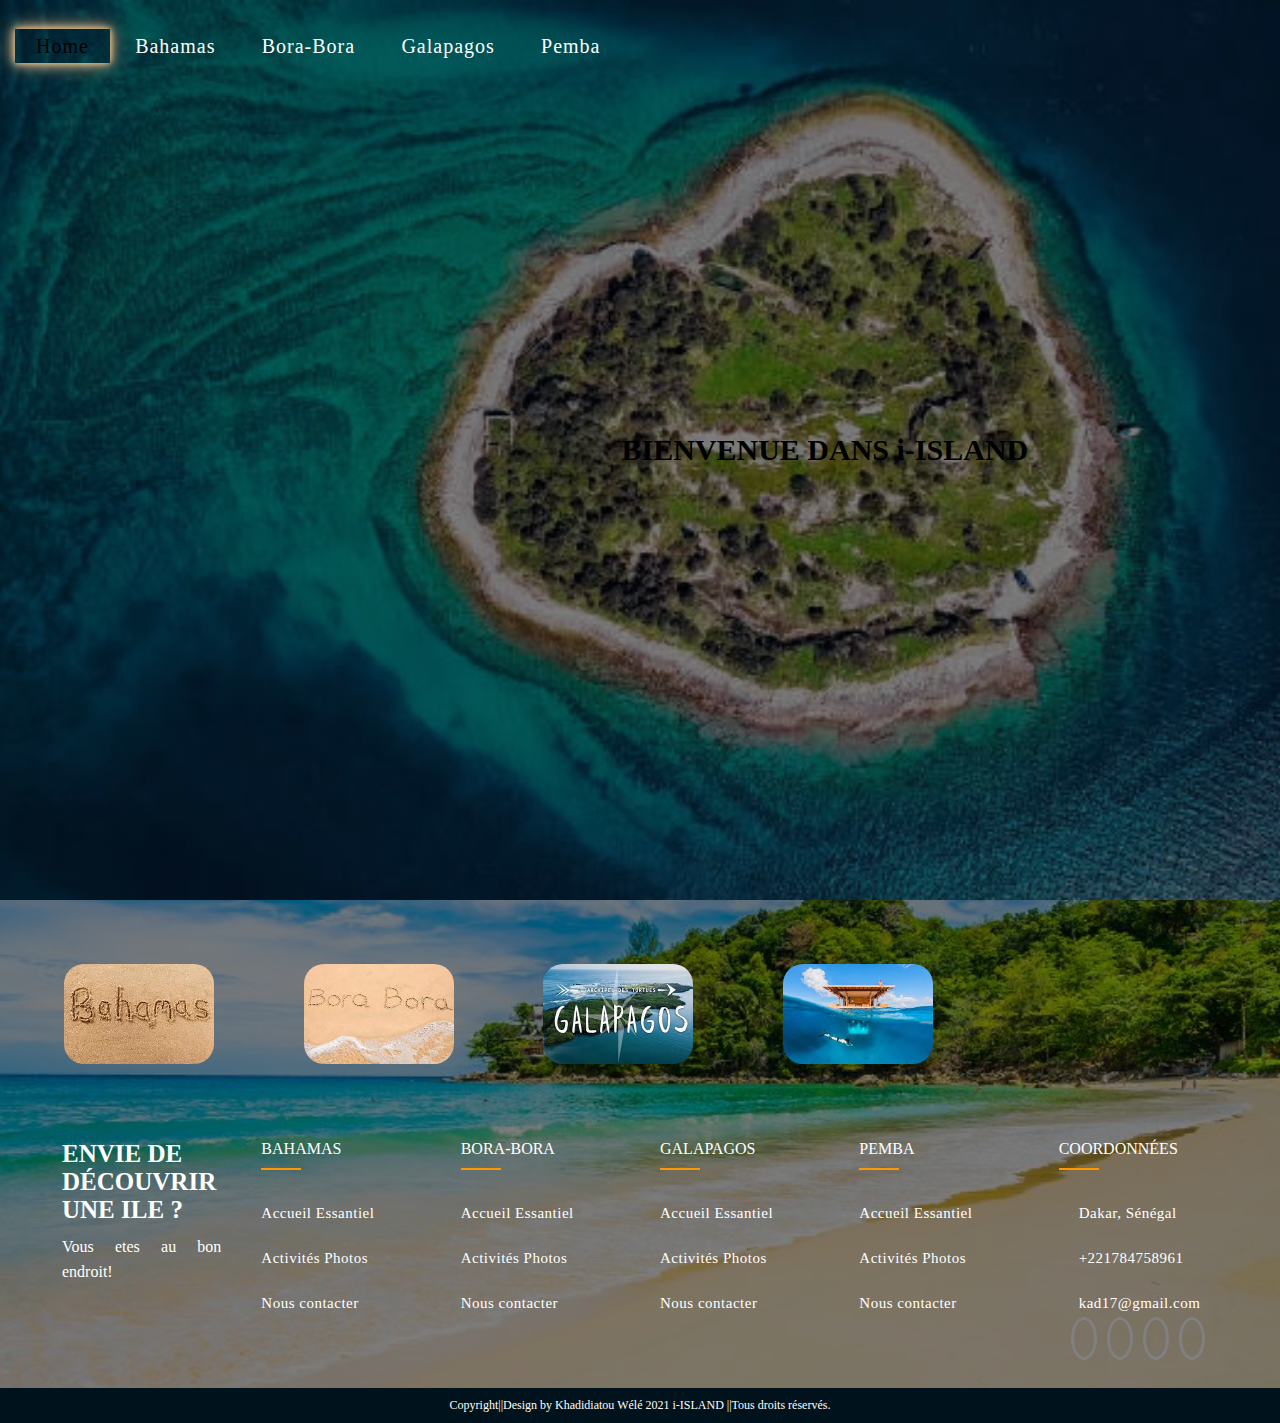
<file: index.html>
<!DOCTYPE html>
<html>

<head>
    <meta charset="utf-8">
    <title>i-ISLAND</title>
    <link rel="stylesheet" type="text/css" href="styleindex.css">
</head>

<body>
    <header>
        <div class="main">
            <ul>
                <li class="active"><a href="index.html"><span></span>Home</a></li>
                <li><a href="bahamas.html"><span></span>Bahamas</a></li>
                <li><a href="bora bora.html"><span></span>Bora-Bora</a></li>
                <li><a href="galapagos.html"><span></span>Galapagos</a></li>
                <li><a href="pemba.html"><span></span>Pemba</a></li>
            </ul>
        </div>
        <div class="title">
            <h1>BIENVENUE DANS i-ISLAND</h1>
        </div>
    </header>
    <main>
        <div>
            <a href="bahamas.html"><img class=widgets src="img_baha_v.jpg"></a>
        </div>
         <div>
            <a href="bora bora.html"><img class=widgets src="img_bora_v.jpg"></a>
        </div>
        <div>
            <a href="galapagos.html"><img class=widgets src="image_g00.jpg"></a>
        </div>
        <div>
            <a href="pemba.html"><img class=widgets src="image_pemba1.jpg"></a>
        </div>
    </main>
    <footer>
        <div class="footer">
            <div class="inner-footer">
                <div class="footer-items">
                    <h1>Envie de découvrir une ile ?</h1>
                    <p>
                        Vous etes au bon endroit!
                    </p>
                </div>
                <div class="footer-items">
                    <h2>Bahamas</h2>
                    <div class="border"></div>
                    <ul>
                        <a href=""><li>Accueil</li></a>
                        <a href=""><li>Essantiel</li></a>
                        <a href=""><li>Activités</li></a>
                        <a href=""><li>Photos</li></a>
                        <a href=""><li>Nous contacter</li></a>
                    </ul>
                </div>
                <div class="footer-items">
                    <h2>Bora-Bora</h2>
                    <div class="border"></div>
                    <ul>
                        <a href=""><li>Accueil</li></a>
                        <a href=""><li>Essantiel</li></a>
                        <a href=""><li>Activités</li></a>
                        <a href=""><li>Photos</li></a>
                        <a href=""><li>Nous contacter</li></a>
                    </ul>
                </div>
                <div class="footer-items">
                    <h2>Galapagos</h2>
                    <div class="border"></div>
                    <ul>
                        <a href=""><li>Accueil</li></a>
                        <a href=""><li>Essantiel</li></a>
                        <a href=""><li>Activités</li></a>
                        <a href=""><li>Photos</li></a>
                        <a href=""><li>Nous contacter</li></a>
                    </ul>
                </div>
                <div class="footer-items">
                    <h2>Pemba</h2>
                    <div class="border"></div>
                    <ul>
                        <a href=""><li>Accueil</li></a>
                        <a href=""><li>Essantiel</li></a>
                        <a href=""><li>Activités</li></a>
                        <a href=""><li>Photos</li></a>
                        <a href=""><li>Nous contacter</li></a>
                    </ul>
                </div>
                <div class="footer-items">
                    <h2>Coordonnées</h2>
                    <div class="border"></div>
                    <ul>
                        <li><i class="fa fa-map-marker" aria-hidden="true"></i>Dakar, Sénégal </li>
                        <li><i class="fa fa-phone" aria-hidden="true"></i>+221784758961</li>
                        <a href="kad17@gmail.com"><li><i class="fa fa-envelope" aria-hidden="true"></i>kad17@gmail.com</li></a>
                    </ul>
                    <div class="bonjour">
                        <a href=""><i class="fa fa-facebook" aria-hidden="true"></i></a>
                        <a href=""><i class="fa fa-twitter" aria-hidden="true"></i></a>
                        <a href=""><i class="fa fa-instagram" aria-hidden="true"></i></a>
                        <a href=""><i class="fa fa-google-plus" aria-hidden="true"></i></a>
                    </div>
                </div>
            </div>
            <div class="footer-bottom">
               Copyright||Design by Khadidiatou Wélé 2021 i-ISLAND ||Tous droits réservés.
            </div>
        </div>
    </footer>
</body>
</html>
</file>
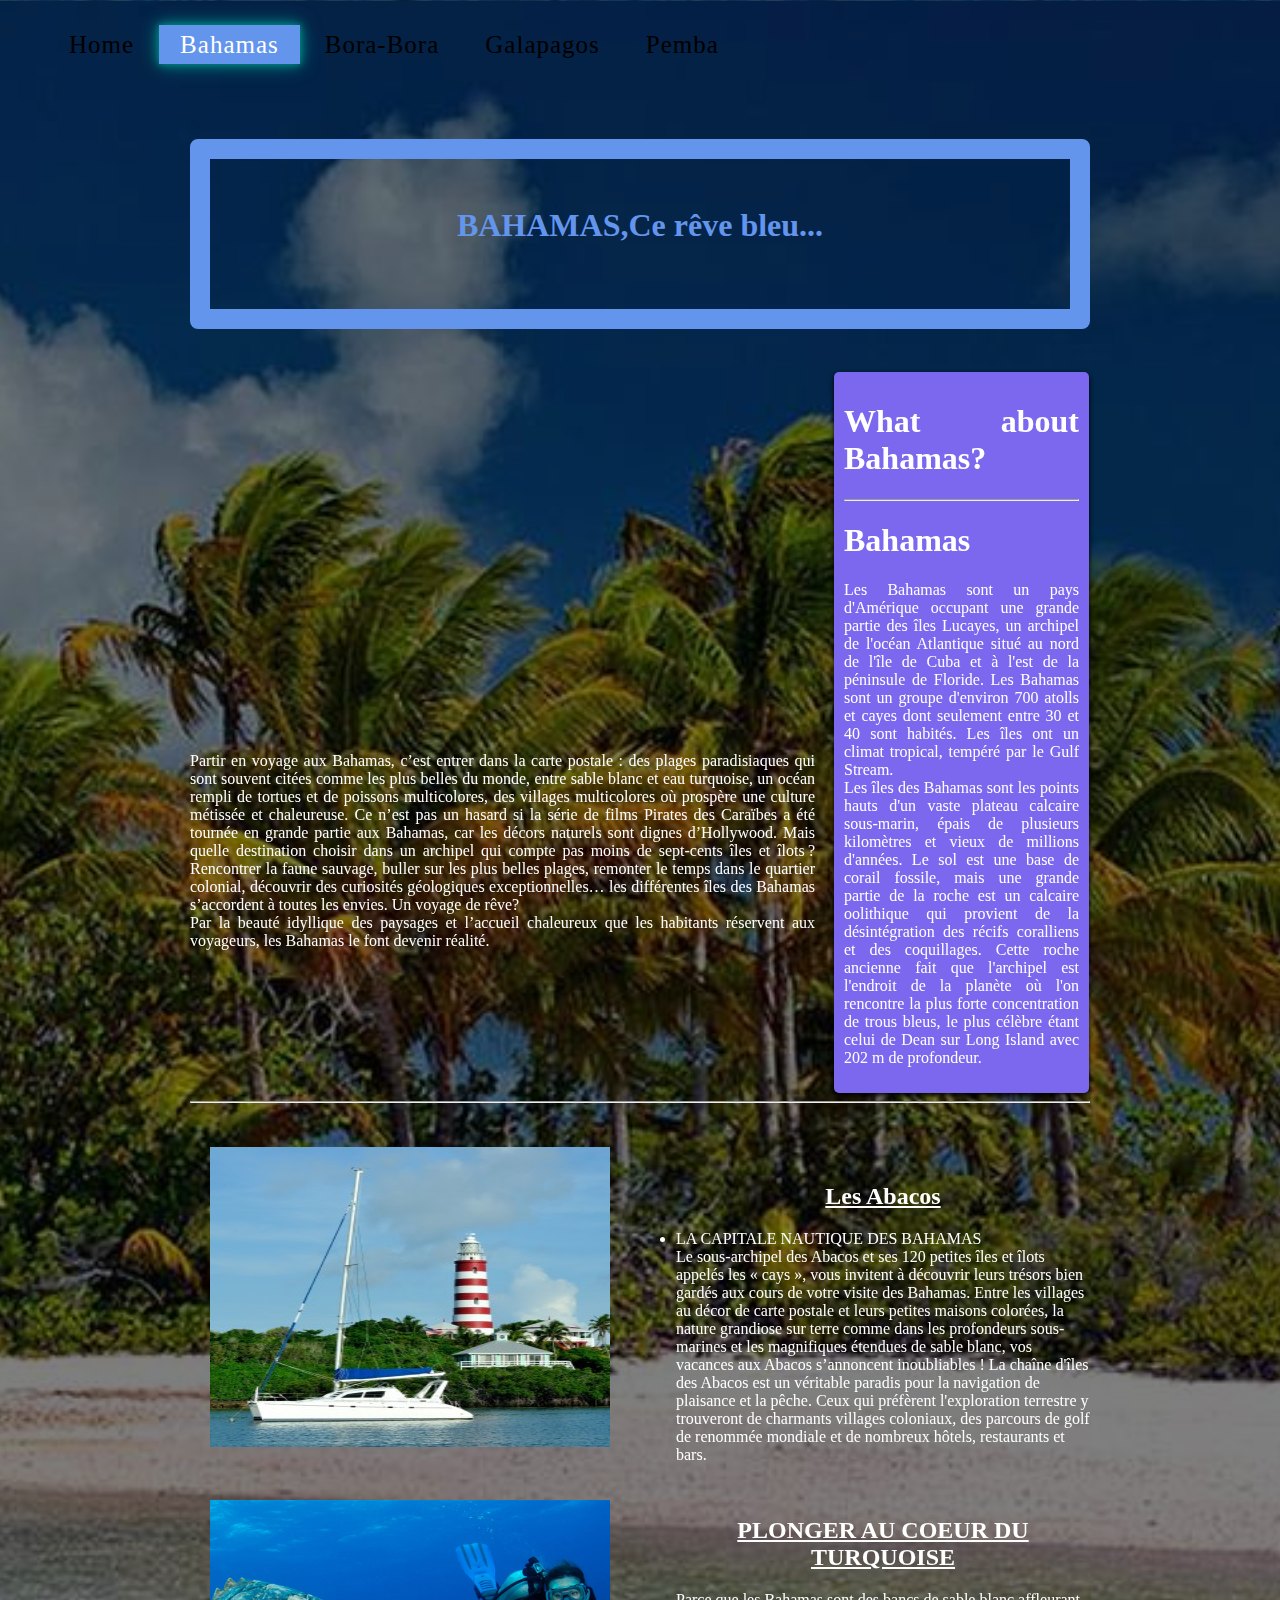
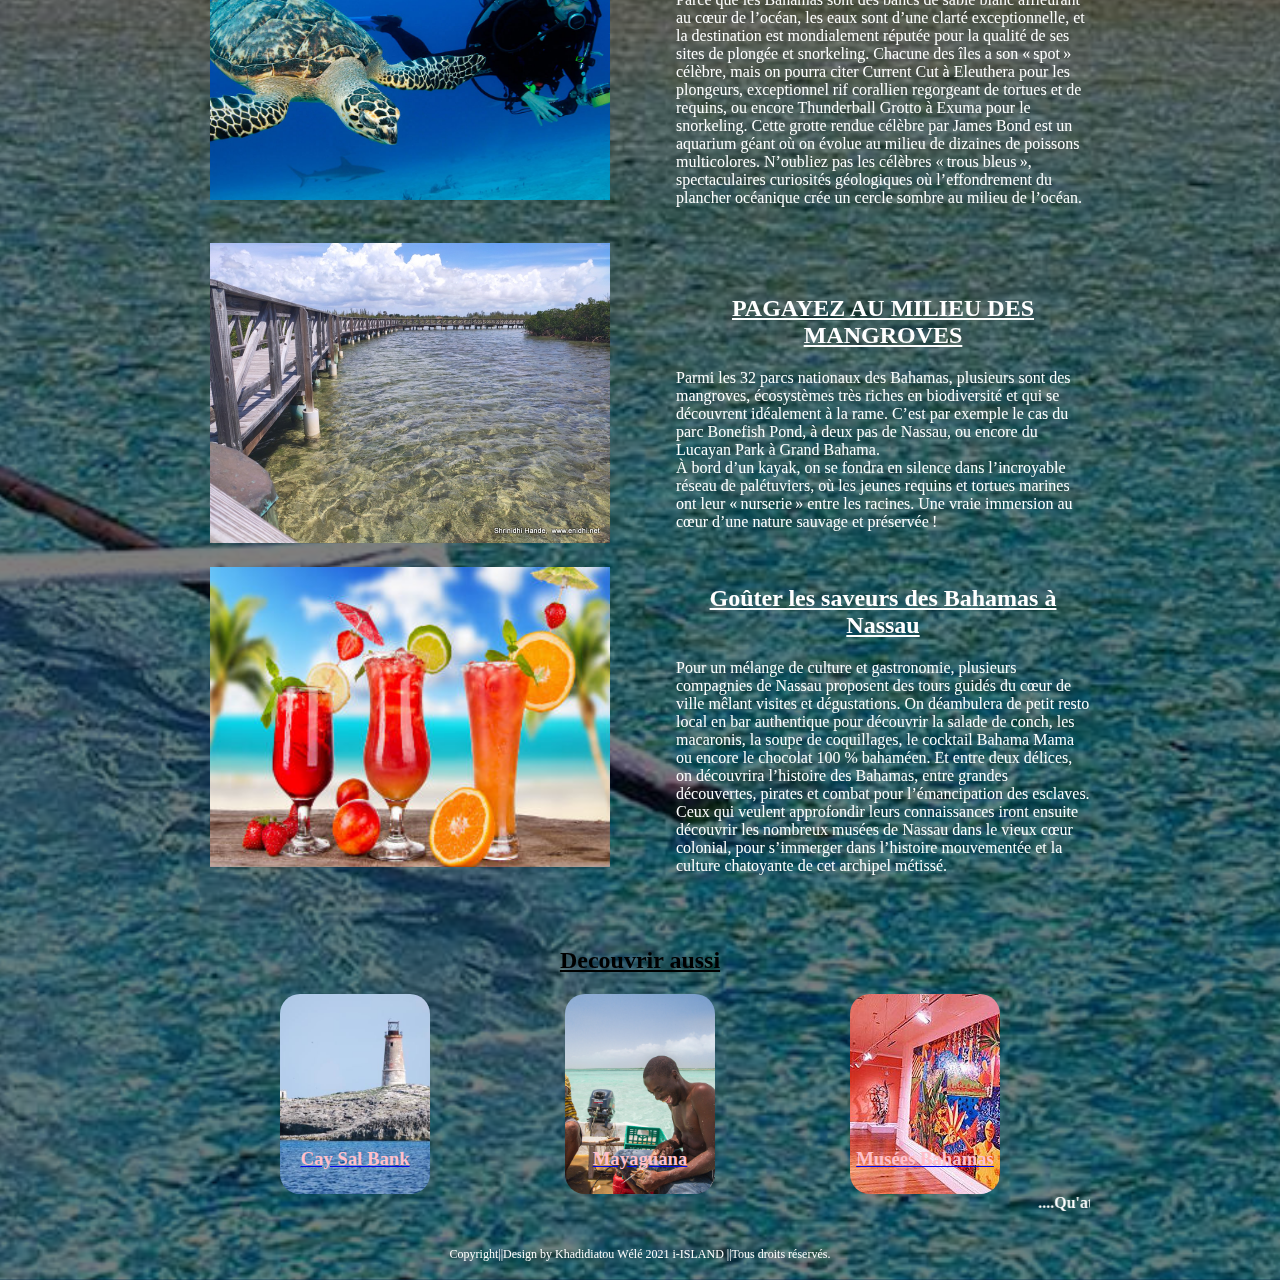
<file: bahamas.html>
<!DOCTYPE html>
<html lang="fr">
    <head>
        <meta charset="UTF-8">
        <meta name="viewport" content="width=device-width, initial-scale=1.0">
        <meta http-equiv="X-UA-Compatible" content="ie=edge">
        <title>Bahamas</title>
        <link rel="stylesheet" href="stylebaha.css">
    </head>
 <body>        
     <header>
         <div id="entete">
             <br>
             <ul>
                <li><a href="index.html"><span>Home</span></a></li>
                <li class="active"><a href="bahamas.html"><span>Bahamas</span></a></li>
                <li><a href="bora bora.html"><span>Bora-Bora</span></a></li>
                <li><a href="galapagos.html"><span>Galapagos</span></a></li>
                <li><a href="pemba.html"><span>Pemba</span></a></li>
            </ul>
            </div>
        </header>
        <div id="ilebaha">
            <div class="barre_image">
                <h1>BAHAMAS,Ce rêve bleu...</h1>
            </div>
            <br>
             <section>
                <article>
                 <div class="video">
                    <iframe width="580" height="360" src="https://www.youtube.com/embed/NJg_E7SafI4" title="YouTube video player" frameborder="0" allow="accelerometer; autoplay; clipboard-write; encrypted-media; gyroscope; picture-in-picture" allowfullscreen></iframe>
                    </div>
               <p>
                Partir en voyage aux Bahamas, c’est entrer dans la carte postale : des plages paradisiaques qui sont souvent citées comme les plus belles du monde, entre sable blanc et eau turquoise, un océan rempli de tortues et de poissons multicolores, des villages multicolores où prospère une culture métissée et chaleureuse. Ce n’est pas un hasard si la série de films Pirates des Caraïbes a été tournée en grande partie aux Bahamas, car les décors naturels sont dignes d’Hollywood. Mais quelle destination choisir dans un archipel qui compte pas moins de sept-cents îles et îlots ? Rencontrer la faune sauvage, buller sur les plus belles plages, remonter le temps dans le quartier colonial, découvrir des curiosités géologiques exceptionnelles… les différentes îles des Bahamas s’accordent à toutes les envies. Un voyage de rêve? 
                <br> Par la beauté idyllique des paysages et l’accueil chaleureux que les habitants réservent aux voyageurs, les Bahamas le font devenir réalité.
               </p>
                </article>
                <aside>
                    <h1>What about Bahamas?</h1><hr>
                    <h1>Bahamas</h1>
                    <p>
                        Les Bahamas sont un pays d'Amérique occupant une grande partie des îles Lucayes, un archipel de l'océan Atlantique situé au nord de l'île de Cuba et à l'est de la péninsule de Floride.

Les Bahamas sont un groupe d'environ 700 atolls et cayes dont seulement entre 30 et 40 sont habités. Les îles ont un climat tropical, tempéré par le Gulf Stream.
                        <br>
                        Les îles des Bahamas sont les points hauts d'un vaste plateau calcaire sous-marin, épais de plusieurs kilomètres et vieux de millions d'années. Le sol est une base de corail fossile, mais une grande partie de la roche est un calcaire oolithique qui provient de la désintégration des récifs coralliens et des coquillages.

Cette roche ancienne fait que l'archipel est l'endroit de la planète où l'on rencontre la plus forte concentration de trous bleus, le plus célèbre étant celui de Dean sur Long Island avec 202 m de profondeur.
                    </p>
                </aside><hr> <br>
                <div class="w">
                    <img src="abacos.jpg" class="flottant1">
                    <p><br>
                        <h2>Les Abacos</h2>
                        <li>LA CAPITALE NAUTIQUE DES BAHAMAS</li>
                        Le sous-archipel des Abacos et ses 120 petites îles et îlots appelés les « cays », vous invitent à découvrir leurs trésors bien gardés aux cours de votre visite des Bahamas. Entre les villages au décor de carte postale et leurs petites maisons colorées, la nature grandiose sur terre comme dans les profondeurs sous-marines et les magnifiques étendues de sable blanc, vos vacances aux Abacos s’annoncent inoubliables !
                        La chaîne d'îles des Abacos est un véritable paradis pour la navigation de plaisance et la pêche. Ceux qui préfèrent l'exploration terrestre y trouveront de charmants villages coloniaux, des parcours de golf de renommée mondiale et de nombreux hôtels, restaurants et bars.
                 </p><br>
                    <img src="TORTUE-PLONGEUR-Bahamas-3.jpg.jpg" class="flottant2">
                    <p>
                        <h2>PLONGER AU COEUR DU TURQUOISE</h2>
                        Parce que les Bahamas sont des bancs de sable blanc affleurant au cœur de l’océan, les eaux sont d’une clarté exceptionnelle, et la destination est mondialement réputée pour la qualité de ses sites de plongée et snorkeling. Chacune des îles a son « spot » célèbre, mais on pourra citer Current Cut à Eleuthera pour les plongeurs, exceptionnel rif corallien regorgeant de tortues et de requins, ou encore Thunderball Grotto à Exuma pour le snorkeling. Cette grotte rendue célèbre par James Bond est un aquarium géant où on évolue au milieu de dizaines de poissons multicolores. N’oubliez pas les célèbres « trous bleus », spectaculaires curiosités géologiques où l’effondrement du plancher océanique crée un cercle sombre au milieu de l’océan. 
                    </p><br>
                    <img src="bonefish pond.jpg" class="flottant1">
                    <p><br>
                        <h2>PAGAYEZ AU MILIEU DES MANGROVES</h2>
                        Parmi les 32 parcs nationaux des Bahamas, plusieurs sont des mangroves, écosystèmes très riches en biodiversité et qui se découvrent idéalement à la rame. C’est par exemple le cas du parc Bonefish Pond, à deux pas de Nassau, ou encore du Lucayan Park à Grand Bahama. 
                        <br> À bord d’un kayak, on se fondra en silence dans l’incroyable réseau de palétuviers, où les jeunes requins et tortues marines ont leur « nurserie » entre les racines. Une vraie immersion au cœur d’une nature sauvage et préservée !
                    </p><br>
                    <img src="cocktails-in-the-bahamas.jpg" class="flottant2">
                    <p>
                        <h2>Goûter les saveurs des Bahamas à Nassau</h2>
                        Pour un mélange de culture et gastronomie, plusieurs compagnies de Nassau proposent des tours guidés du cœur de ville mêlant visites et dégustations. On déambulera de petit resto local en bar authentique pour découvrir la salade de conch, les macaronis, la soupe de coquillages, le cocktail Bahama Mama ou encore le chocolat 100 % bahaméen. Et entre deux délices, on découvrira l’histoire des Bahamas, entre grandes découvertes, pirates et combat pour l’émancipation des esclaves. 
                        <br> Ceux qui veulent approfondir leurs connaissances iront ensuite découvrir les nombreux musées de Nassau dans le vieux cœur colonial, pour s’immerger dans l’histoire mouvementée et la culture chatoyante de cet archipel métissé.
                    </p><br>
                </div>
                <br>
            <div>
                <h2>Decouvrir aussi</h2>
                <div class="dec0">
                    <a href="Cay Sal Bank.com"><h3>Cay Sal Bank</h3></a>
                </div>
                <div class="dec1">
                    <a href="Mayaguana.com"><h3>Mayaguana</h3></a>
                </div>
                <div class="dec3">
                    <a href="Petitfuit.com"><h3>Musées Bahamas</h3></a>
                </div><br>
                <h4><marquee behavior="s" direction="left"><span style="color: #fff;">....Qu'attendez-vous? Merci de bien réserser, Bahamas vous attends....</span></marquee></h4>  
            </div>    
        </div>
        <footer>
            <div class="footer-bottom">
                Copyright||Design by Khadidiatou Wélé 2021 i-ISLAND ||Tous droits réservés.
            </div>
        </footer>
    </body>
</html>
</file>
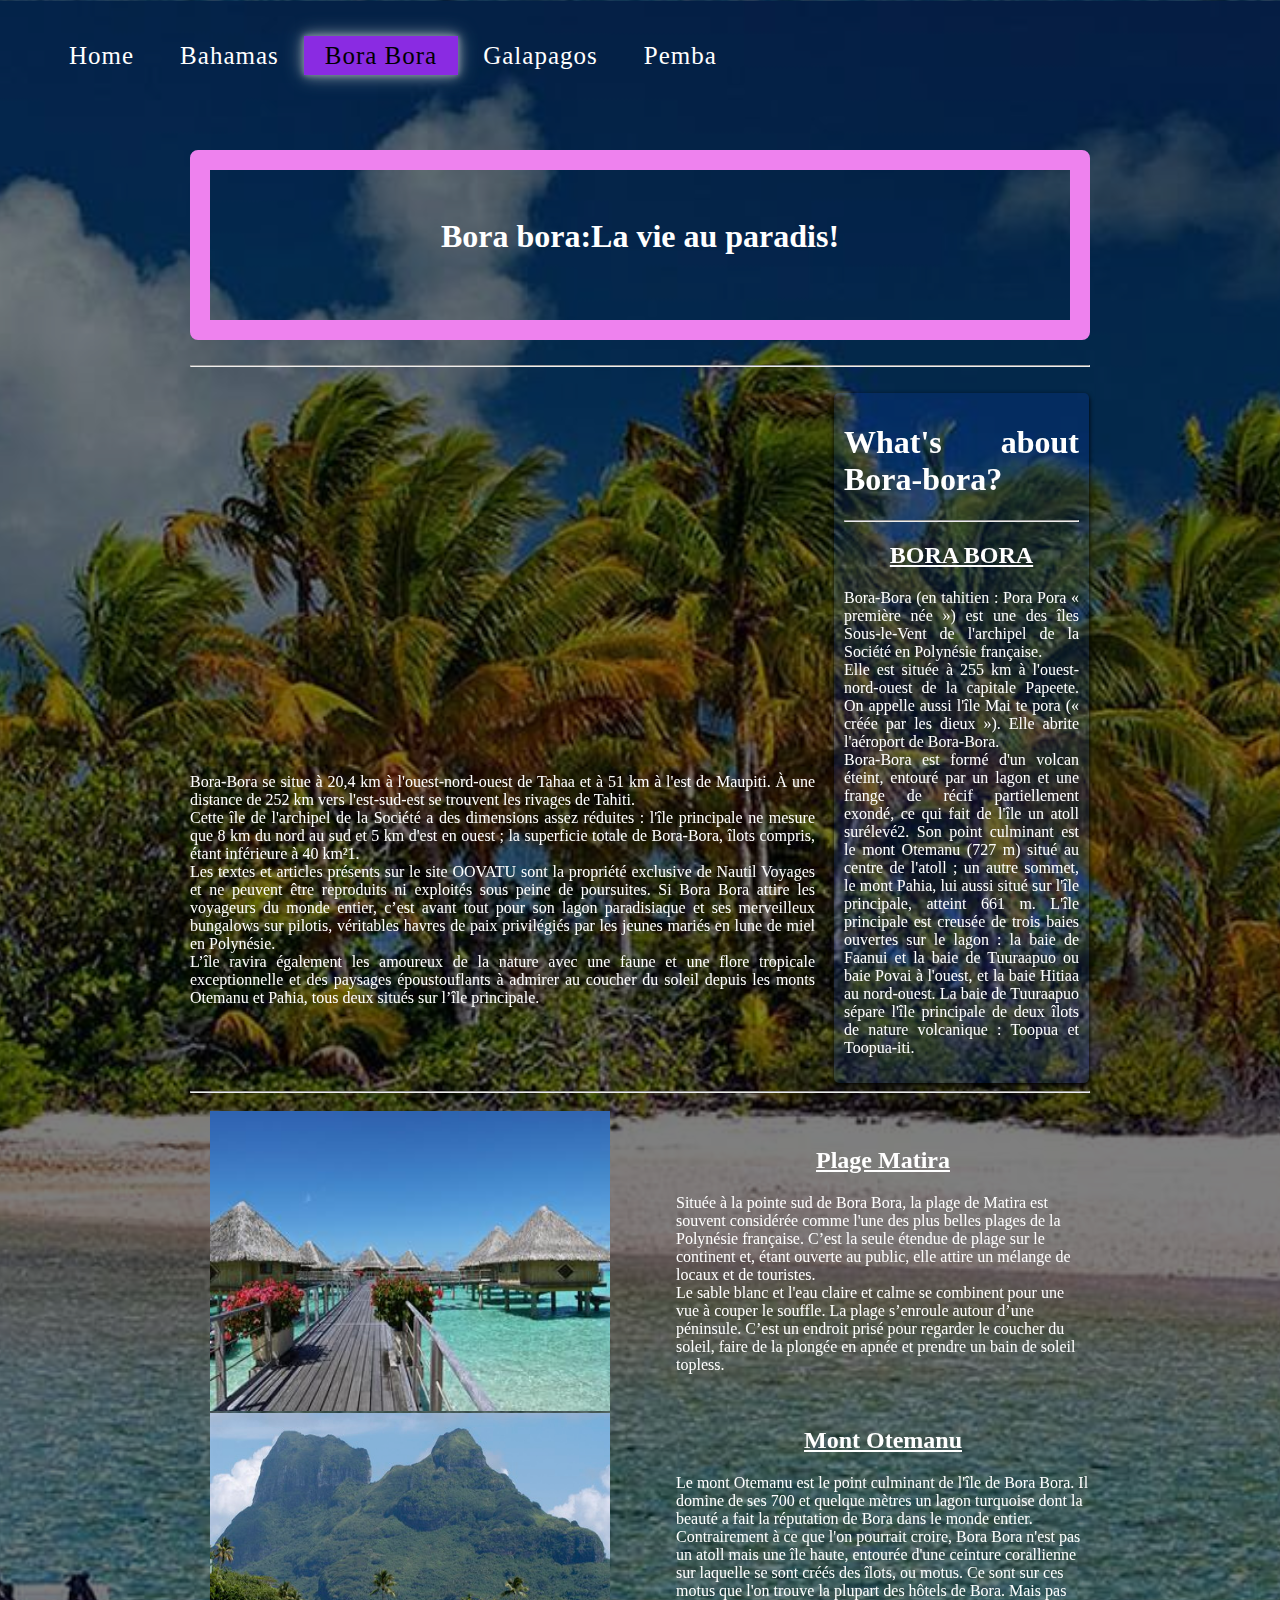
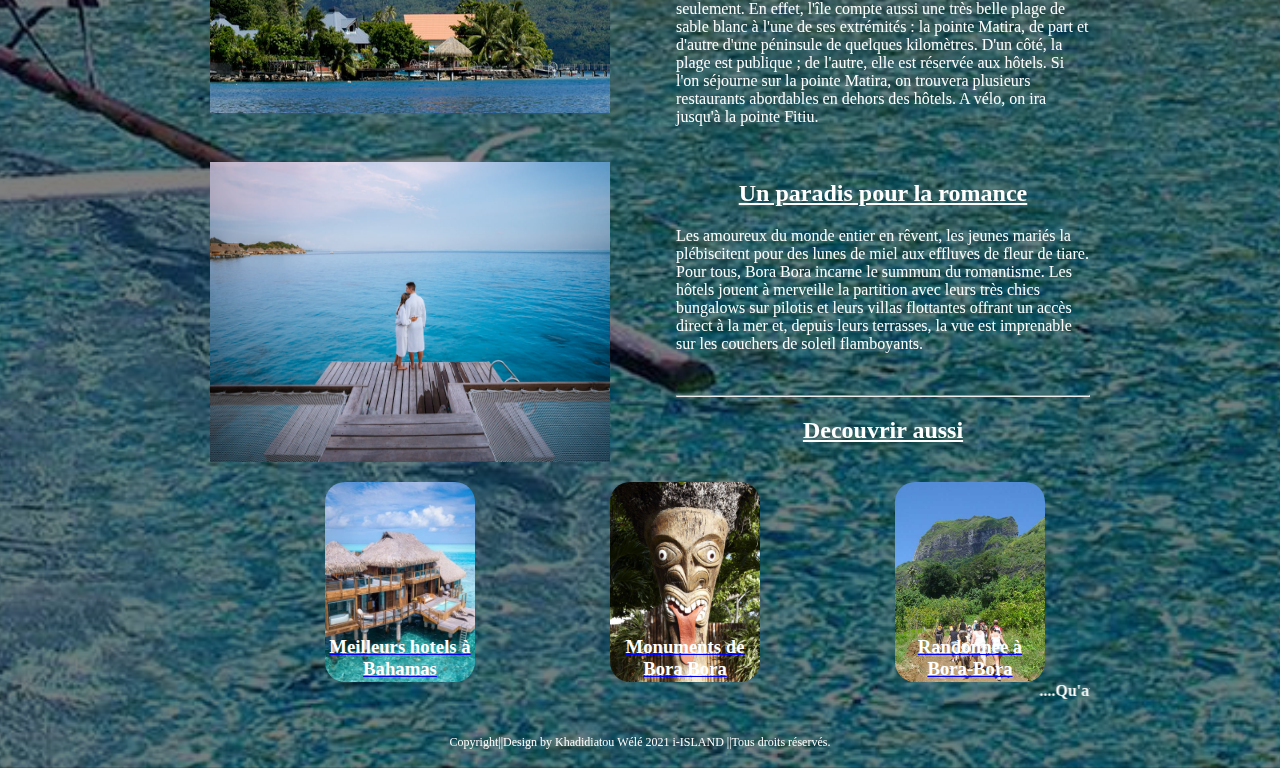
<file: bora bora.html>
<!DOCTYPE html>
<html lang="fr">
    <head>
        <meta charset="UTF-8">
        <meta name="viewport" content="width=device-width, initial-scale=1.0">
        <meta http-equiv="X-UA-Compatible" content="ie=edge">
        <title>Bora Bora</title>
        <link rel="stylesheet" href="stylebora.css">
    </head>
    <body>        
        <header>
            <div id="entete">
                <br>
                <ul>
                    <li><a href="index.html"><span></span>Home</a></li>
                    <li><a href="bahamas.html"><span></span>Bahamas</a></li>
                    <li class="active"><a href="bora bora.html"><span></span>Bora Bora</a></li>
                    <li><a href="galapagos.html"><span></span>Galapagos</a></li>
                    <li><a href="pemba.html"><span></span>Pemba</a></li>
                </ul>
            </div>
        </header>
        <div id="ville">
            <div class="barre_image">
                <h1>Bora bora:La vie au paradis!</h1>
            </div>
            <hr><br>
                <article> 
                    <div class="video">
                        <iframe width="580" height="360" src="https://www.youtube.com/embed/ZZ9E-Jadv88" title="YouTube video player" frameborder="0" allow="accelerometer; autoplay; clipboard-write; encrypted-media; gyroscope; picture-in-picture" allowfullscreen></iframe>
                    </div> 
                    <p>
                        Bora-Bora se situe à 20,4 km à l'ouest-nord-ouest de Tahaa et à 51 km à l'est de Maupiti. À une distance de 252 km vers l'est-sud-est se trouvent les rivages de Tahiti. <br>
                         Cette île de l'archipel de la Société a des dimensions assez réduites : l'île principale ne mesure que 8 km du nord au sud et 5 km d'est en ouest ; la superficie totale de Bora-Bora, îlots compris, étant inférieure à 40 km²1. 
                         <br>Les textes et articles présents sur le site OOVATU sont la propriété exclusive de Nautil Voyages et ne peuvent être reproduits ni exploités sous peine de poursuites.
                         Si Bora Bora attire les voyageurs du monde entier, c’est avant tout pour son lagon paradisiaque et ses merveilleux bungalows sur pilotis, véritables havres de paix privilégiés par les jeunes mariés en lune de miel en Polynésie. 
                         <br> L’île ravira également les amoureux de la nature avec une faune et une flore tropicale exceptionnelle et des paysages époustouflants à admirer au coucher du soleil depuis les monts Otemanu et Pahia, tous deux situés sur l’île principale.
                    </p>
                    </article>
                <aside>
                    <h1>What's about Bora-bora?</h1>
                    <hr>
                    <h2>BORA BORA</h2>
                    <p>
                        Bora-Bora (en tahitien : Pora Pora « première née ») est une des îles Sous-le-Vent de l'archipel de la Société en Polynésie française. 
                        <br> Elle est située à 255 km à l'ouest-nord-ouest de la capitale Papeete. On appelle aussi l'île Mai te pora (« créée par les dieux »).
                        Elle abrite l'aéroport de Bora-Bora.
                        <br>Bora-Bora est formé d'un volcan éteint, entouré par un lagon et une frange de récif partiellement exondé, ce qui fait de l'île un atoll surélevé2. Son point culminant est le mont Otemanu (727 m) situé au centre de l'atoll ; un autre sommet, le mont Pahia, lui aussi situé sur l'île principale, atteint 661 m.

                        L'île principale est creusée de trois baies ouvertes sur le lagon : la baie de Faanui et la baie de Tuuraapuo ou baie Povai à l'ouest, et la baie Hitiaa au nord-ouest. La baie de Tuuraapuo sépare l'île principale de deux îlots de nature volcanique : Toopua et Toopua-iti.
                    </p>
                </aside><hr>
                <div id="w">
                    <img src="matira.jpg" class="flottant1">
                    <p><br>
                        <h2>Plage Matira</h2>
                        Située à la pointe sud de Bora Bora, la plage de Matira est souvent considérée comme l'une des plus belles plages de la Polynésie française. C’est la seule étendue de plage sur le continent et, étant ouverte au public, elle attire un mélange de locaux et de touristes. 
                        <br> Le sable blanc et l'eau claire et calme se combinent pour une vue à couper le souffle. La plage s’enroule autour d’une péninsule. C’est un endroit prisé pour regarder le coucher du soleil, faire de la plongée en apnée et prendre un bain de soleil topless.
                    </p><br>
                    <img src="mont.jpg" class="flottant2">
                    <p>
                        <h2>Mont Otemanu</h2>
                        Le mont Otemanu est le point culminant de l'île de Bora Bora. Il domine de ses 700 et quelque mètres un lagon turquoise dont la beauté a fait la réputation de Bora dans le monde entier. Contrairement à ce que l'on pourrait croire, Bora Bora n'est pas un atoll mais une île haute, entourée d'une ceinture corallienne sur laquelle se sont créés des îlots, ou motus. Ce sont sur ces motus que l'on trouve la plupart des hôtels de Bora. Mais pas seulement. En effet, l'île compte aussi une très belle plage de sable blanc à l'une de ses extrémités : la pointe Matira, de part et d'autre d'une péninsule de quelques kilomètres. D'un côté, la plage est publique ; de l'autre, elle est réservée aux hôtels.  Si l'on séjourne sur la pointe Matira, on trouvera plusieurs restaurants abordables en dehors des hôtels. A vélo, on ira jusqu'à la pointe Fitiu.
                        </p><br>
                    <img src="romance.jpg" class="flottant11">
                    <p>
                        <h2>Un paradis pour la romance</h2>
                        Les amoureux du monde entier en rêvent, les jeunes mariés la plébiscitent pour des lunes de miel aux effluves de fleur de tiare. 
                        <br> Pour tous, Bora Bora incarne le summum du romantisme. Les hôtels jouent à merveille la partition avec leurs très chics bungalows sur pilotis et leurs villas flottantes offrant un accès direct à la mer
                          et, depuis leurs terrasses, la vue est imprenable sur les couchers de soleil flamboyants.
                        </p>
            <br>
            <hr>
            <div>
                <h2>Decouvrir aussi</h2><br>
                <div class="dec0">
                    <a href="https://www.booking.com/region/pf/bora-bora.fr.html"><h3>Meilleurs hotels à Bahamas</h3></a>
                </div>
                <div class="dec1">
                    <a href="https://www.tripadvisor.fr/Attractions-g311415-Activities-c47-Bora_Bora_Society_Islands.html"><h3>Monuments de Bora Bora</h3></a>
                </div>
                <div class="dec3">
                    <a href="https://www.routard.com/forum_message/4351468/randonnee_a_bora_bora.htm"><h3>Randonnée à Bora-Bora</h3></a>
                </div><br>
                <h4><marquee behavior="s" direction="left"><span style="color: #fff;">....Qu'attendez-vous? Merci pour la visite!....</span></marquee></h4>  
            </div>    
        </div>
        <footer>
            <div class="footer-bottom">
                Copyright||Design by Khadidiatou Wélé 2021 i-ISLAND ||Tous droits réservés.
            </div>
        </footer>
    </body>
</html>
</file>
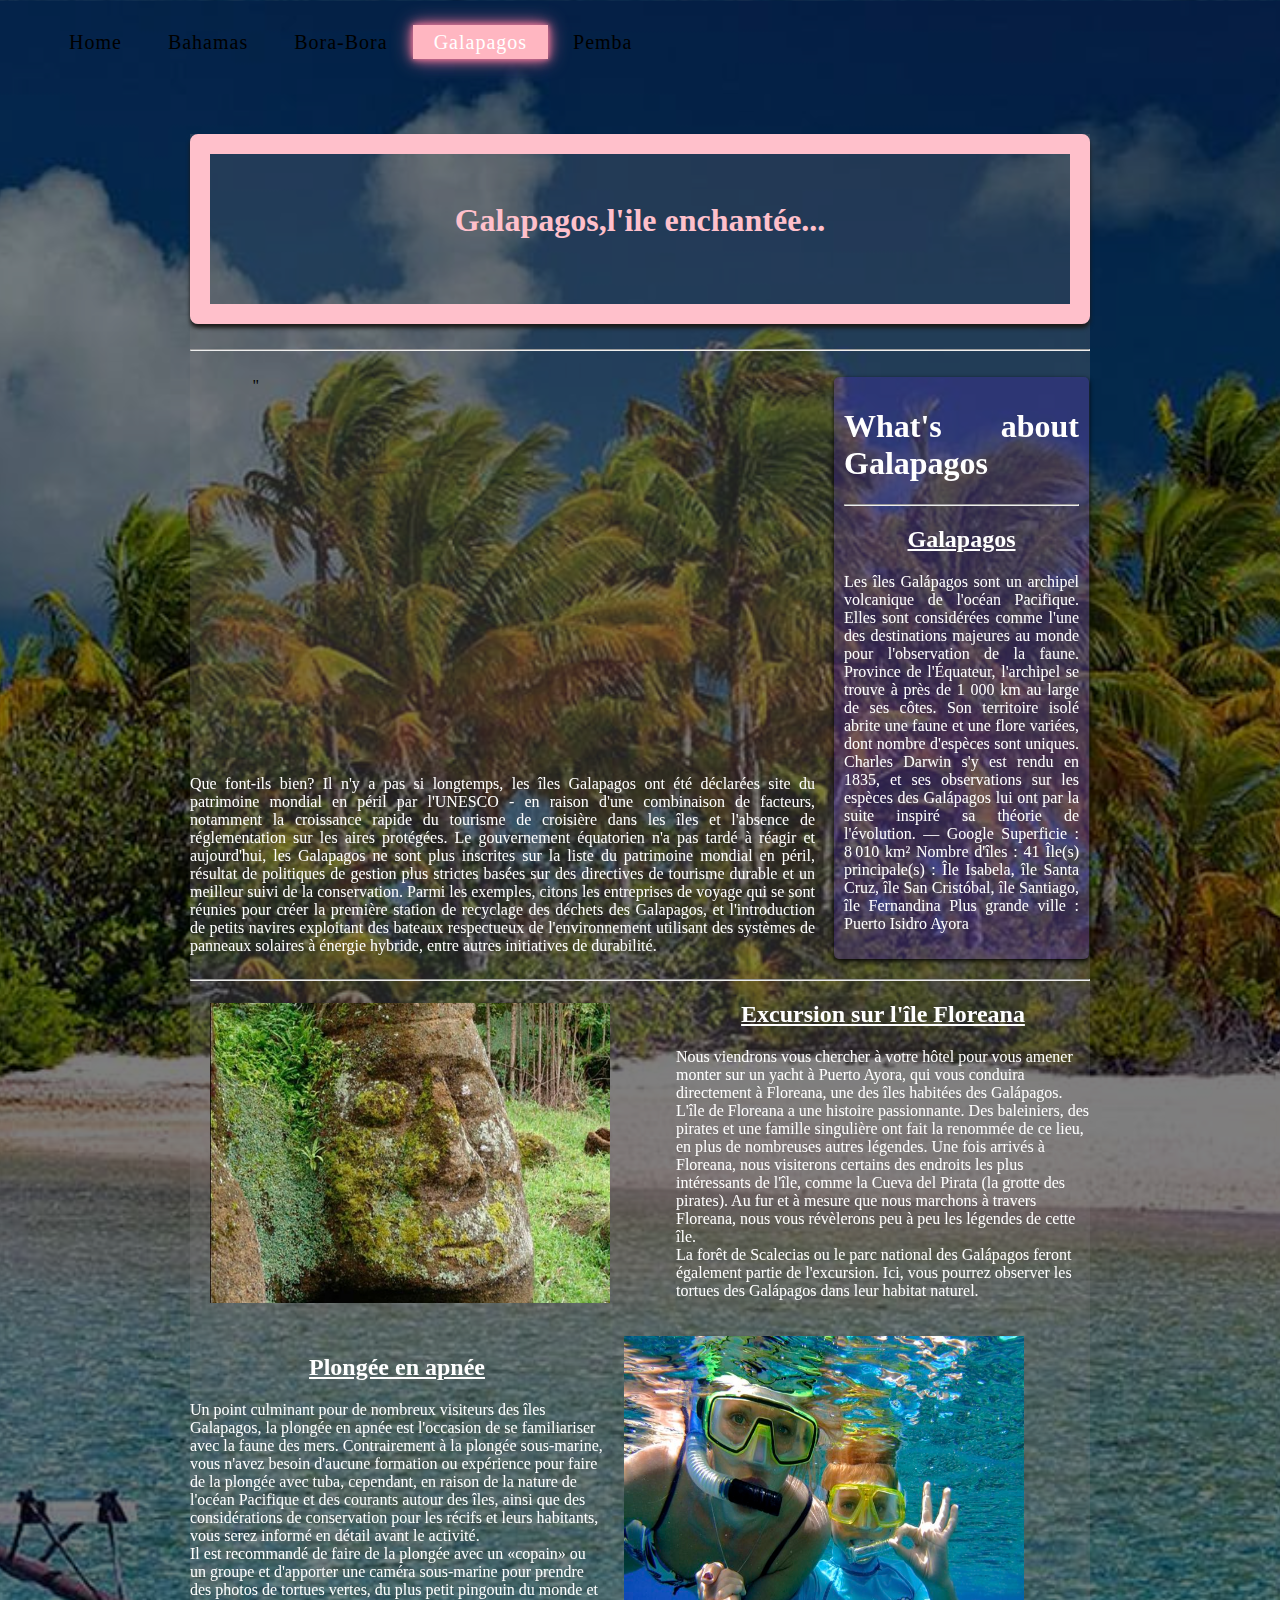
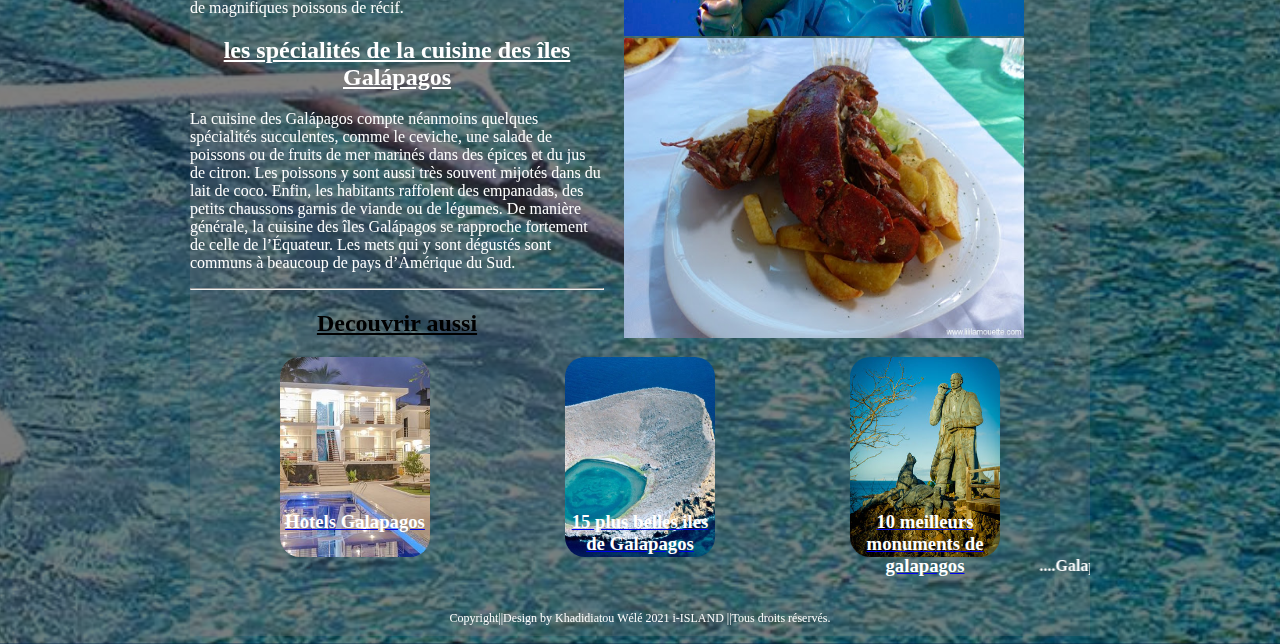
<file: galapagos.html>
<!DOCTYPE html>
<html lang="fr">
    <head>
        <meta charset="UTF-8">
        <meta name="viewport" content="width=device-width, initial-scale=1.0">
        <meta http-equiv="X-UA-Compatible" content="ie=edge">
        <title>Galapagos</title>
        <link rel="stylesheet" href="stylegala.css">
    </head>
    <body>        
        <header>
            <div id="entete">
                <br>
                <ul>
                    <li><a href="index.html"><span></span>Home</a></li>
                    <li><a href="bahamas.html"><span></span>Bahamas</a></li>
                    <li><a href="bora bora.html"><span></span>Bora-Bora</a></li>
                    <li class="active"><a href="galapagos.html"><span></span>Galapagos</a></li>
                    <li><a href="pemba.html"><span></span>Pemba</a></li>
                </ul>
            </div>
        </header>
        <div id="ville">
            <div class="barre_image">
                <h1>Galapagos,l'ile enchantée...</h1>
            </div>
            <hr><br>
            <section> 
                <article>
                    <div class="video">
                    "<iframe width="570" height="360" src="https://www.youtube.com/embed/zH_ELkedVII" title="YouTube video player" frameborder="0" allow="accelerometer; autoplay; clipboard-write; encrypted-media; gyroscope; picture-in-picture" frameborder="0" allow="accelerometer; autoplay; encrypted-media; gyroscope; picture-in-picture" allowfullscreen></iframe>
                    </div> 
                    <p>
                        Que font-ils bien?
                        Il n'y a pas si longtemps, les îles Galapagos ont été déclarées site du patrimoine mondial en péril par l'UNESCO - en raison d'une combinaison de facteurs, notamment la croissance rapide du tourisme de croisière dans les îles et l'absence de réglementation sur les aires protégées. Le gouvernement équatorien n'a pas tardé à réagir et aujourd'hui, les Galapagos ne sont plus inscrites sur la liste du patrimoine mondial en péril, résultat de politiques de gestion plus strictes basées sur des directives de tourisme durable et un meilleur suivi de la conservation. Parmi les exemples, citons les entreprises de voyage qui se sont réunies pour créer la première station de recyclage des déchets des Galapagos, et l'introduction de petits navires exploitant des bateaux respectueux de l'environnement utilisant des systèmes de panneaux solaires à énergie hybride, entre autres initiatives de durabilité.
                    </p>
                    </article>
                <aside>
                    <h1>What's about Galapagos</h1>
                    <hr>
                    <h2>Galapagos</h2>
                    <p>
                 Les îles Galápagos sont un archipel volcanique de l'océan Pacifique. Elles sont considérées comme l'une des destinations majeures au monde pour l'observation de la faune. Province de l'Équateur, l'archipel se trouve à près de 1 000 km au large de ses côtes. Son territoire isolé abrite une faune et une flore variées, dont nombre d'espèces sont uniques. Charles Darwin s'y est rendu en 1835, et ses observations sur les espèces des Galápagos lui ont par la suite inspiré sa théorie de l'évolution. ― Google
Superficie : 8 010 km²
Nombre d'îles : 41
Île(s) principale(s) : Île Isabela, île Santa Cruz, île San Cristóbal, île Santiago, île Fernandina
Plus grande ville : Puerto Isidro Ayora
                    </p>
                </aside><hr>
                <div class="w">
                    <img src="excursion.jpg" class="flottant1">
                    <p class>
                        <h2>Excursion sur l'île Floreana</h2>
                        Nous viendrons vous chercher à votre hôtel pour vous amener monter sur un yacht à Puerto Ayora, qui vous conduira directement à Floreana, une des îles habitées des Galápagos.

                        L'île de Floreana a une histoire passionnante. Des baleiniers, des pirates et une famille singulière ont fait la renommée de ce lieu, en plus de nombreuses autres légendes. Une fois arrivés à Floreana, nous visiterons certains des endroits les plus intéressants de l'île, comme la Cueva del Pirata (la grotte des pirates).
                        
                        Au fur et à mesure que nous marchons à travers Floreana, nous vous révèlerons peu à peu les légendes de cette île. 
                        <br>  La forêt de Scalecias ou le parc national des Galápagos feront également partie de l'excursion.   Ici, vous pourrez observer les tortues des Galápagos dans leur habitat naturel.
                                            </p><br>
                    <img src="apnée.jpg" class="flottant2">
                    <p>
                        <h2> Plongée en apnée</h2>
                        Un point culminant pour de nombreux visiteurs des îles Galapagos, la plongée en apnée est l'occasion de se familiariser avec la faune des mers. Contrairement à la plongée sous-marine, vous n'avez besoin d'aucune formation ou expérience pour faire de la plongée avec tuba, cependant, en raison de la nature de l'océan Pacifique et des courants autour des îles, ainsi que des considérations de conservation pour les récifs et leurs habitants, vous serez informé en détail avant le activité. 
        <br> Il est recommandé de faire de la plongée avec un «copain» ou un groupe et d'apporter une caméra sous-marine pour prendre des photos de tortues vertes, du plus petit pingouin du monde et de magnifiques poissons de récif.
                   </p>
                    <img src="nouri.jpg" class="flottant2">
                    <p>
                        <h2> les spécialités de la cuisine des îles Galápagos</h2>
                        La cuisine des Galápagos compte néanmoins quelques spécialités succulentes, comme le ceviche, une salade de poissons ou de fruits de mer marinés dans des épices et du jus de citron. Les poissons y sont aussi très souvent mijotés dans du lait de coco. Enfin, les habitants raffolent des empanadas, des petits chaussons garnis de viande ou de légumes.
De manière générale, la cuisine des îles Galápagos se rapproche fortement de celle de l’Équateur. Les mets qui y sont dégustés sont communs à beaucoup de pays d’Amérique du Sud.
                            </p>
                </div>
            </section><hr>
            <div>
                <h2>Decouvrir aussi</h2>
                <div class="dec0">
                    <a href="https://www.googleadservices.com/pagead/aclk?sa=L&ai=DChcSEwjK5pSe2IXwAhUDsO0KHUPbAI8YABACGgJkZw&ae=2&ohost=www.google.com&cid=CAESQOD2p60xGNlvJwCqOxOCJw43LrKY2b9Heuo_rouydB1NyYt6ZxKBiwK1aKAyoi43zKKeFDv8wNzQVRnve0a-muE&sig=AOD64_2LGWGYPWaV2dkfqwikOJ9tTmr4hA&q&adurl&ved=2ahUKEwjL34ye2IXwAhWRkhQKHe9gDdgQ0Qx6BAgEEAE"><h3> Hotels Galapagos</h3></a>
                </div>
                <div class="dec1">
                    <a href="https://www.costacroisieres.fr/costa-club/magazine/iles/iles-galapagos.html"><h3> 15 plus belles iles de Galapagos</h3></a>
                </div>
                <div class="dec3">
                    <a href="https://www.tripadvisor.fr/Attractions-g294310-Activities-c47-Galapagos_Islands.html"><h3> 10 meilleurs monuments de galapagos</h3></a>
                </div><br>
                <div>
                <h4><marquee behavior="s" direction="left"><span style="color: #fff;">....Galapagos vous tente? Réserver....</span></marquee></h4>  
            </div>    
        </div>
        <footer>
            <div class="footer-bottom">
                Copyright||Design by Khadidiatou Wélé 2021 i-ISLAND ||Tous droits réservés.

            </div>
        </footer>
    </body>
</html>
</file>
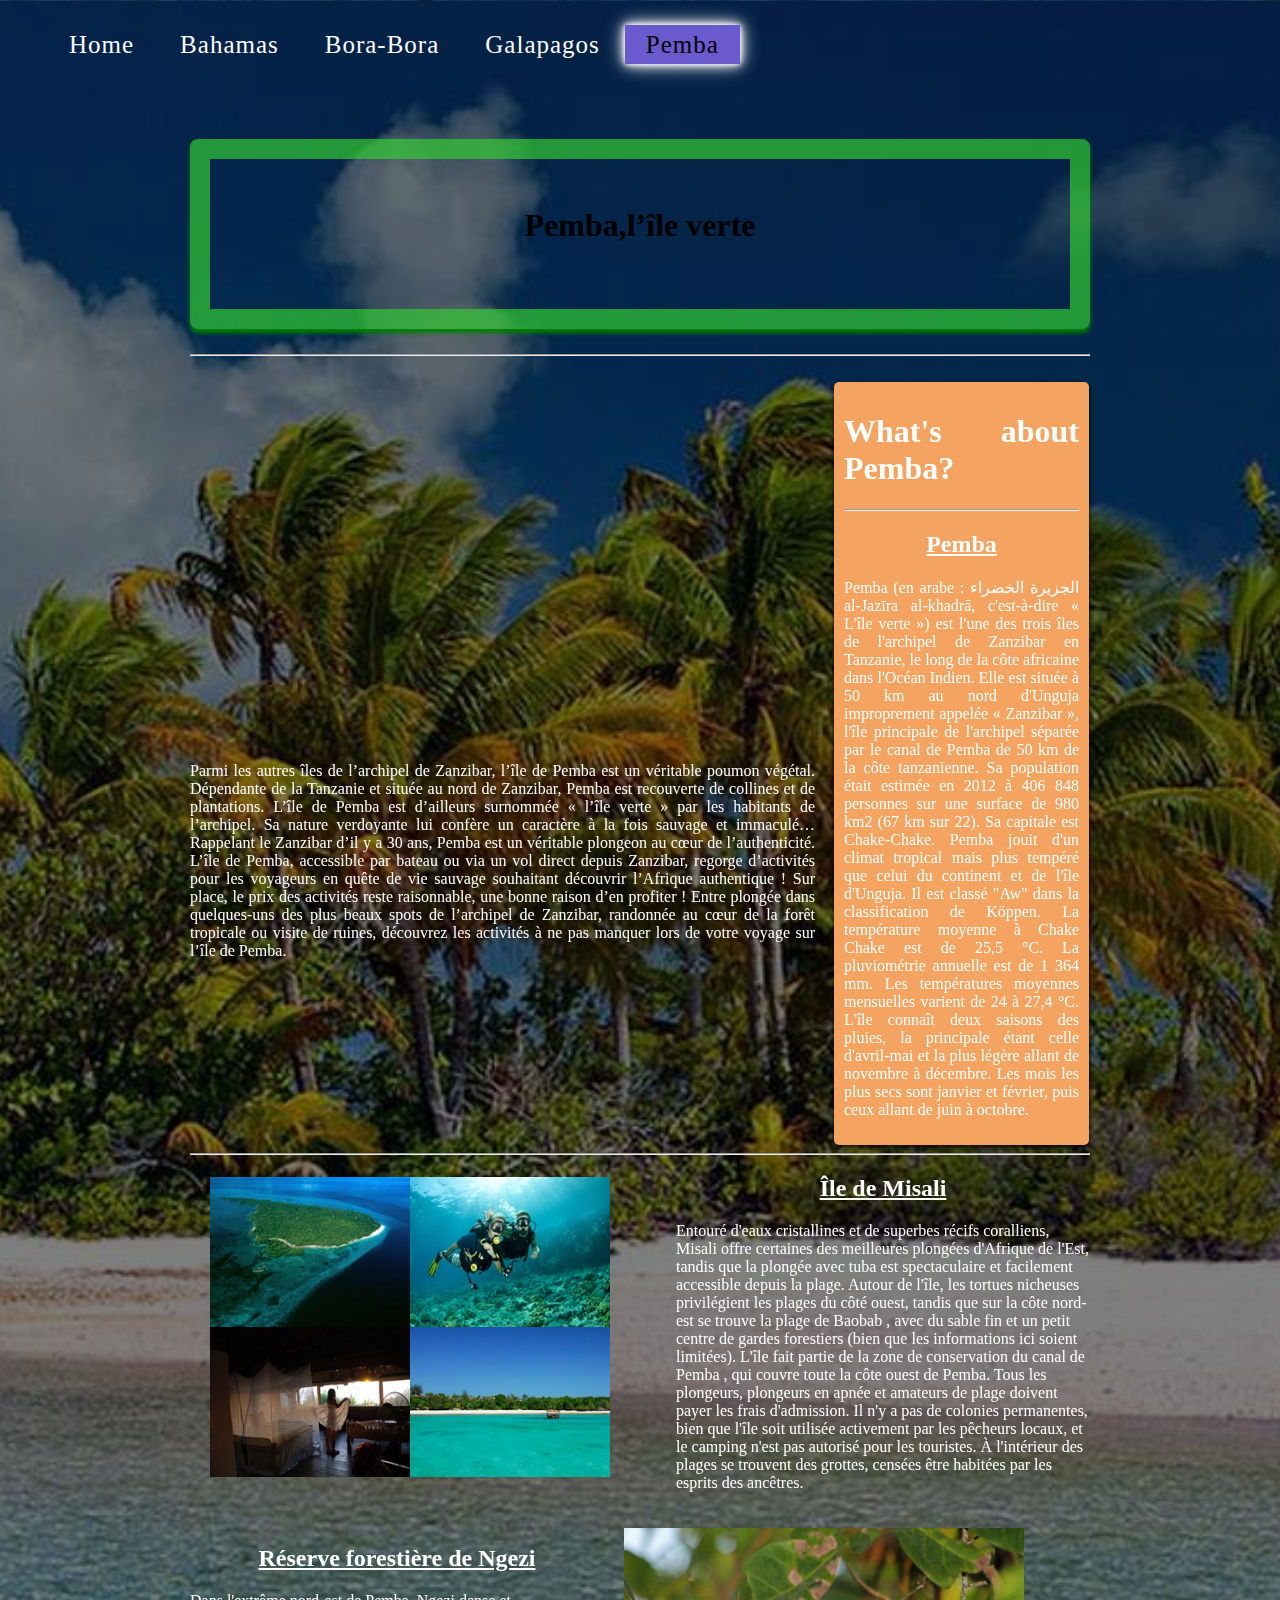
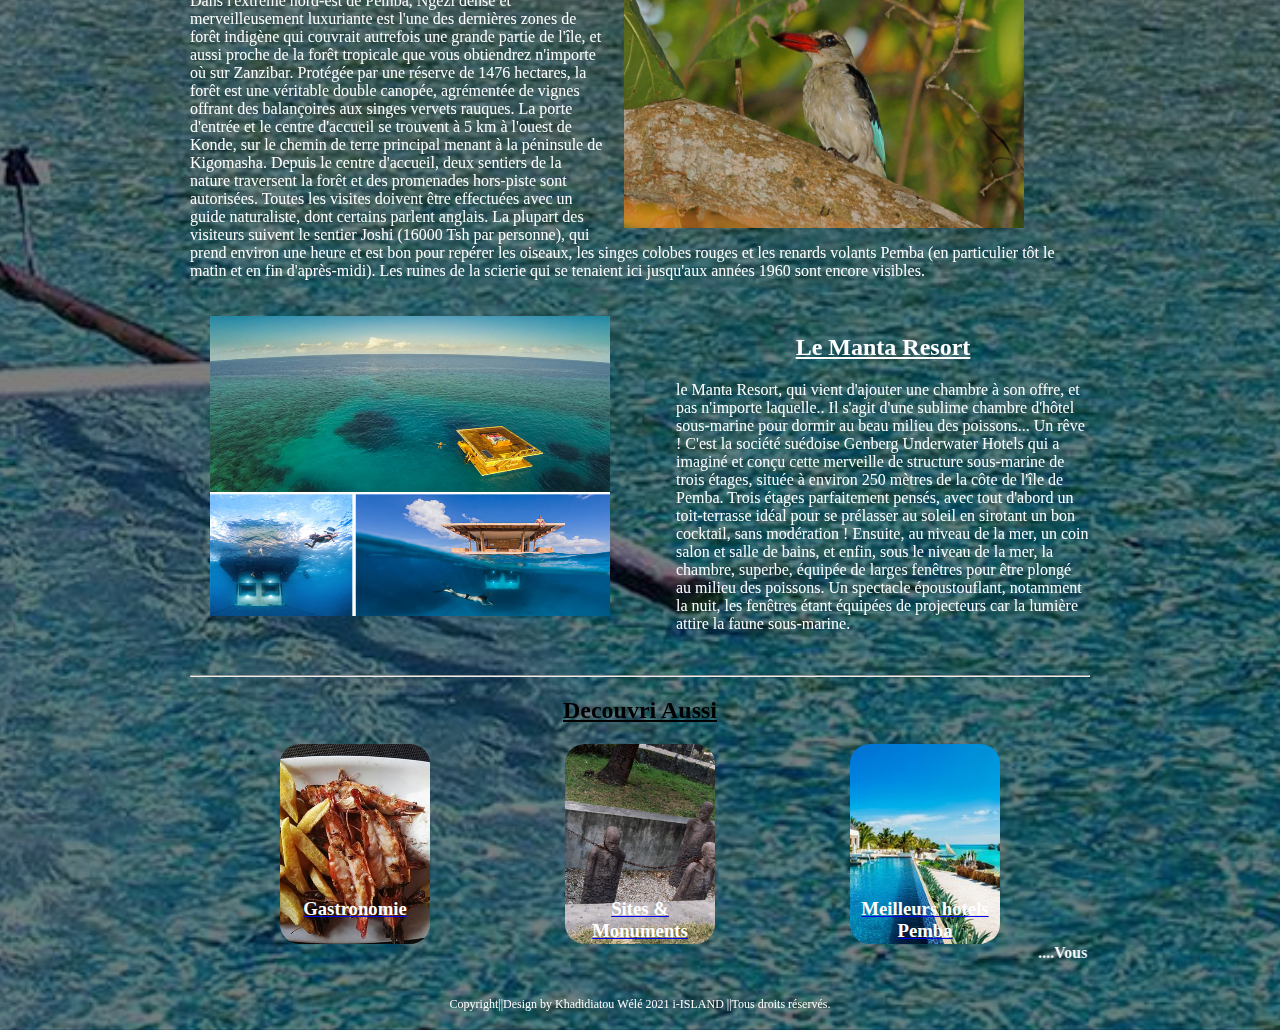
<file: pemba.html>
<!DOCTYPE html>
<html lang="fr">
    <head>
        <meta charset="UTF-8">
        <meta name="viewport" content="width=device-width, initial-scale=1.0">
        <meta http-equiv="X-UA-Compatible" content="ie=edge">
        <title>Pemba</title>
        <link rel="stylesheet" href="stylepemba.css">
    </head>
    <body>        
        <header>
            <div id="entete">
                <br>
                <ul>
                    <li><a href="index.html"><span></span>Home</a></li>
                    <li><a href="bahamas.html"><span>Bahamas</span></a></li>
                    <li><a href="bora bora.html"><span></span>Bora-Bora</a></li>
                    <li><a href="galapagos.html"><span></span>Galapagos</a></li>
                    <li class="active"><a href="pemba.html"><span></span>Pemba</a></li>
                </ul>
            </div>
        </header>
        <div id="ville">
            <div class="barre_image">
                <h1>Pemba,l’île verte</h1>
            </div>
            <hr><br>
                <article> 
                    <div class="video">
                        <iframe width="560" height="360" src="https://www.youtube.com/embed/IGgF44Hd4hM" title="YouTube video player" frameborder="0" allow="accelerometer; autoplay; clipboard-write; encrypted-media; gyroscope; picture-in-picture" allowfullscreen></iframe>
                    </div>
                    <p>
                        Parmi les autres îles de l’archipel de Zanzibar, l’île de Pemba est un véritable poumon végétal. Dépendante de la Tanzanie et située au nord de Zanzibar, Pemba est recouverte de collines et de plantations. L’île de Pemba est d’ailleurs surnommée « l’île verte » par les habitants de l’archipel. Sa nature verdoyante lui confère un caractère à la fois sauvage et immaculé… Rappelant le Zanzibar d’il y a 30 ans, Pemba est un véritable plongeon au cœur de l’authenticité.
                        L’île de Pemba, accessible par bateau ou via un vol direct depuis Zanzibar, regorge d’activités pour les voyageurs en quête de vie sauvage souhaitant découvrir l’Afrique authentique !
                        Sur place, le prix des activités reste raisonnable, une bonne raison d’en profiter ! Entre plongée dans quelques-uns des plus beaux spots de l’archipel de Zanzibar, randonnée au cœur de la forêt tropicale ou visite de ruines, découvrez les activités à ne pas manquer lors de votre voyage sur l’île de Pemba.
                    </p>
                    </article>
                <aside>
                    <h1>What's about Pemba?</h1>
                    <hr>
                    <h2>Pemba</h2>
                    <p>
                        Pemba (en arabe : الجزيرة الخضراء al-Jazīra al-khadrā, c'est-à-dire « L'île verte ») est l'une des trois îles de l'archipel de Zanzibar en Tanzanie, le long de la côte africaine dans l'Océan Indien. Elle est située à 50 km au nord d'Unguja improprement appelée « Zanzibar », l'île principale de l'archipel séparée par le canal de Pemba de 50 km de la côte tanzanienne. Sa population était estimée en 2012 à 406 848 personnes sur une surface de 980 km2 (67 km sur 22). Sa capitale est Chake-Chake.
                        Pemba jouit d'un climat tropical mais plus tempéré que celui du continent et de l'île d'Unguja. Il est classé "Aw" dans la classification de Köppen. La température moyenne à Chake Chake est de 25,5 °C. La pluviométrie annuelle est de 1 364 mm. Les températures moyennes mensuelles varient de 24 à 27,4 °C. L'île connaît deux saisons des pluies, la principale étant celle d'avril-mai et la plus légère allant de novembre à décembre. Les mois les plus secs sont janvier et février, puis ceux allant de juin à octobre.
                    </p>
                </aside><hr>
                <div class="w">
                    <img src="Misali-island-tile.jpg" class="flottant1">
                    <p>
                        <h2>Île de Misali</h2>
                        Entouré d'eaux cristallines et de superbes récifs coralliens, Misali offre certaines des meilleures plongées d'Afrique de l'Est, tandis que la plongée avec tuba est spectaculaire et facilement accessible depuis la plage. Autour de l'île, les tortues nicheuses privilégient les plages du côté ouest, tandis que sur la côte nord-est se trouve la plage de Baobab , avec du sable fin et un petit centre de gardes forestiers (bien que les informations ici soient limitées).
                        L'île fait partie de la zone de conservation du canal de Pemba , qui couvre toute la côte ouest de Pemba. Tous les plongeurs, plongeurs en apnée et amateurs de plage doivent payer les frais d'admission. Il n'y a pas de colonies permanentes, bien que l'île soit utilisée activement par les pêcheurs locaux, et le camping n'est pas autorisé pour les touristes. À l'intérieur des plages se trouvent des grottes, censées être habitées par les esprits des ancêtres.
                                    </p><br>
                    <img src="ngezi-f.jpg" class="flottant2">
                    <p>
                        <h2>Réserve forestière de Ngezi </h2>
                        Dans l'extrême nord-est de Pemba, Ngezi dense et merveilleusement luxuriante est l'une des dernières zones de forêt indigène qui couvrait autrefois une grande partie de l'île, et aussi proche de la forêt tropicale que vous obtiendrez n'importe où sur Zanzibar. Protégée par une réserve de 1476 hectares, la forêt est une véritable double canopée, agrémentée de vignes offrant des balançoires aux singes vervets rauques. La porte d'entrée et le centre d'accueil se trouvent à 5 km à l'ouest de Konde, sur le chemin de terre principal menant à la péninsule de Kigomasha.
                        Depuis le centre d'accueil, deux sentiers de la nature traversent la forêt et des promenades hors-piste sont autorisées. Toutes les visites doivent être effectuées avec un guide naturaliste, dont certains parlent anglais. La plupart des visiteurs suivent le sentier Joshi (16000 Tsh par personne), qui prend environ une heure et est bon pour repérer les oiseaux, les singes colobes rouges et les renards volants Pemba (en particulier tôt le matin et en fin d'après-midi). Les ruines de la scierie qui se tenaient ici jusqu'aux années 1960 sont encore visibles.
                    </p><br>
                    <img src="eau.jpg" class="flottant1">
                    <p>
                        <h2> Le Manta Resort</h2>
                        le Manta Resort, qui vient d'ajouter une chambre à son offre, et pas n'importe laquelle.. Il s'agit d'une sublime chambre d'hôtel sous-marine pour dormir au beau milieu des poissons... Un rêve !
                        C'est la société suédoise Genberg Underwater Hotels qui a imaginé et conçu cette merveille de structure sous-marine de trois étages, située à environ 250 mètres de la côte de l'île de Pemba. Trois étages parfaitement pensés, avec tout d'abord un toit-terrasse idéal pour se prélasser au soleil en sirotant un bon cocktail, sans modération !
                        Ensuite, au niveau de la mer, un coin salon et salle de bains, et enfin, sous le niveau de la mer, la chambre, superbe, équipée de larges fenêtres pour être plongé au milieu des poissons. Un spectacle époustouflant, notamment la nuit, les fenêtres étant équipées de projecteurs car la lumière attire la faune sous-marine.
                        </p><br>
                </div>
            </section><hr>
            <div>
                <h2>Decouvri Aussi</h2>
                <div class="dec0">
                    <a href="https://www.tripadvisor.fr/Restaurants-g480245-Pemba_Island_Zanzibar_Archipelago.html"><h3>Gastronomie</h3></a>
                </div>
                <div class="dec1">
                    <a href="https://www.tripadvisor.fr/Attractions-g480245-Activities-c47-t163-Pemba_Island_Zanzibar_Archipelago.html"><h3> Sites & Monuments</h3></a>
                </div>
                <div class="dec3">
                    <a href="https://www.googleadservices.com/pagead/aclk?sa=L&ai=DChcSEwi1-Y78l4bwAhUBnu0KHZYRBCkYABAAGgJkZw&ohost=www.google.com&cid=CAESQOD2OTRxV9D7H-r7e-nKRPLZPdVk3LN1Jzyze2AAzzQ62phl6Tr5v7g7wV4pXjnPn6BaD7GNNIWZTl4IysBqn_s&sig=AOD64_2X68USytX95_gMbdtElalO2StPDg&q&adurl&ved=2ahUKEwjat4f8l4bwAhUpAWMBHVJtCJYQ0Qx6BAgCEAE"><h3>Meilleurs hotels Pemba</h3></a>
                </div><br>
                <h4><marquee behavior="s" direction="left"><span style="color: #fff;">....Vous ne rever pas Galapagos est magique!! Merci pour la visite....</span></marquee></h4>  
            </div>    
        </div>
        <footer>
            <div class="footer-bottom">
                Copyright||Design by Khadidiatou Wélé 2021 i-ISLAND ||Tous droits réservés.
            </div>
        </footer>
    </body>
</html>
</file>
<file: styleindex.css>
*{
    margin: 0;
    padding: 0;
    font-family: "century Gothic";
}
header{
    background-image:linear-gradient(rgba(0,0,0,0.5),rgba(0,0,0,0.5)), url("000.jpg");
    height: 100vh;
    background-size: cover;
    background-position: center;
}
ul{
    float: left;
    list-style-type: none;
    margin-top: 25px;
}
ul li{
    display: inline-block;
}
ul li a{
    text-decoration: none;
    color: #fff;
    padding: 5px 20px;
    border: 1px solid transparent;
    transition: 0.6s ease;
    letter-spacing: 1px;
    font-size: 20px;
    overflow: hidden;
    transition: 0.2s;
}
ul li a:hover{
    color: #000;
    box-shadow: 0 0 5px  burlywood, 0 0 10px  burlywood, 0 0 20px burlywood;
}
ul li.active a{
    color: #000;
    box-shadow: 0 0 5px  burlywood, 0 0 10px  burlywood, 0 0 20px burlywood;
}
img{
    float: right;
    width: 200px;
    height: 100px;
    margin-top: 20px;
}
.main{
    max-width: 1250px;
    margin: auto;
}
.title{
    position: relative;
    top: 50%;
    left: 50%;
    transform: translate(-50%,-50%);
}
.title h1{
    color: black;
    font-size: 30px;
}
.widgets{
    width: 150px;
    height: 100px;
    border-radius: 20px;
    float: left;
    margin: 5% 2% 2% 5%;
}
.widgets:hover{
    width: 165px;
    height: 115px;
    transition: 0.6s;
}
.footer{
    width: 100%;
    background-image:linear-gradient(rgba(0,0,0,0.5),rgba(0,0,0,0.5)),url("bora\ bora11.jpg");
    background-position: center;
    background-size: cover;
}
.inner-footer{
    width: 95%;
    margin: auto;
    padding: 30px 10px;
    display: flex;
    box-sizing: border-box;
    justify-content: center;
}
.footer-items{
    width: 25%;
    padding: 10px 20px;
    box-sizing: border-box;
}
.footer-items h1{
    padding: 10px 0;
    font-size: 25px;
    color: #fff;
    text-transform: uppercase;
}
.footer-items p{
    color: #fff;
    font-size: 16px;
    text-align: justify;
    line-height: 25px;
}
.footer h2{
    margin: 10px 0;
    color: #fff;
    font-size: 16px;
    font-weight: lighter;
    text-transform: uppercase;
}
.border{
    height: 2px;
    width: 40px;
    background-color: #ff9800;
}
ul{
    list-style: none;
    color: #fff;
    font-size: 15px;
    letter-spacing: 0.5px;
}
ul a{
    text-decoration: none;
    outline: none;
    color: #fff;
    transition: 0.3s;
}
ul a:hover{
    color: #ff9800;
}
ul li{
    margin: 10px 0;
    height: 25px;
}
li i{
    margin-right: 20px;
}
.bonjour{
    width: 100%;
    color: #fff;
    text-align: center;
}
.bonjour a{
    text-decoration: none;
}
.bonjour i{
    height: 15px;
    width: 15px;
    margin: 20px 5px;
    padding: 10px;
    color: #fff;
    border-radius: 50%;
    border: 3px solid grey;
    transition: 0.3s;
}
.bonjour i:hover{
    background: grey;
}
.footer-bottom {
    text-align: center;
    padding: 10px;
    background-color: #00121b;
    color: #fff;
    font-size: 12px;
}
</file>
<file: stylebaha.css>
body{
    background-image:linear-gradient(rgba(0,0,0,0.5),rgba(0,0,0,0.5)),url("galapagos.jpg");
    background-position: center;
    background-size: cover;
}
ul{
    list-style-type: none;
    margin-top: 5px;
    margin-left: 0px;
}
ul li{
    display: inline-block;
}
ul li a{
    text-decoration:none;
    color: black;
    padding: 5px 20px;
    border: 1px solid transparent;
    transition: 0.6s;
    letter-spacing: 1px;
    font-size: 25px;
    overflow: hidden;
    transition: 0.2s;
}
ul li a:hover{
    background-color:cornflowerblue;
    color:black;
    box-shadow:0 0 5px teal, 0 0 10px teal, 0 0 20px teal;
}
ul li.active a{
    background-color:cornflowerblue;
    color:white;
    box-shadow:0 0 5px teal, 0 0 10px teal, 0 0 20px teal;
}
img{
    float: right;
    width: 150px;
    height: 50px;
    margin-right: 66px;
    margin-top: 2px;
}
.barre_image{
    margin-top: 15px;
    height: 150px;
    position: relative;
    border: 20px solid;color:cornflowerblue;
    border-radius: 00.5rem;
    margin-bottom: 25px;
    margin-top: 80px;
}
.barre_image h1{
    position: absolute;
    top: 30%;
    left: 50%;
    transform: translate(-50%,-50%);
}
#ilebaha{
    width: 900px;
    margin: auto;
    background-color: none  ;
}
.video{
    background-position: center;
    background-size: cover;
    margin-left: 10%;
}
aside{
    position: relative;
    width: 235px;
    background-color:mediumslateblue;
    box-shadow: 0px 2px 5px #000;
    border-radius: 5px;
    padding: 10px;
    color: white;
}
article, aside{
    display: inline-block;
    vertical-align: top;
    text-align: justify;
}
article{
    width: 625px;
    margin-right: 15px;
}
h2{
    text-decoration: underline;
    text-align: center;
}
p{
    color: white;
}
.w{
    color: white;
}
.flottant1{
    float: left;
    width: 400px;
    height: 300px;
    margin-left: 20px;
}
.flottant2{
    float: left;
    width: 400px;
    height: 300px;
    margin-left: 20px;
}
h3{
    text-align: center;
    padding-top: 90%;
    color:pink;
}
h3:hover{
    text-align: center;
    padding-top: 80%;
}
.dec0{
    background-image: url("cay-sal-bank-.jpeg");
    width: 150px;
    height: 200px;
    background-position: center;
    background-size: cover;
    border-radius: 20px;
    margin-left: 10%;
    float: left;
}
.dec1{
    background-image: url("mayaguana.jpg");
    width: 150px;
    height: 200px;
    background-position: center;
    background-size: cover;
    border-radius: 20px;
    margin-left: 15%;
    float: left;
}
.dec3{
    background-image: url("musées\ baha.jpg");
    width: 150px;
    height: 200px;
    background-position: center;
    background-size: cover;
    border-radius: 20px;
    margin-left: 15%;
    float: left;
}
.footer-bottom {
    text-align: center;
    padding: 10px;
    color: #fff;
    font-size: 12px;
}
</file>
<file: stylebora.css>
body{
    background-image:linear-gradient(rgba(0,0,0,0.5),rgba(0,0,0,0.5)),url("galapagos.jpg");
    background-position: center;
    background-size: cover;
}
ul li{
    display: inline-block;
}
ul li a{
    text-decoration: none;
    color:white;
    padding: 5px 20px;
    border: 1px solid transparent;
    transition: 0.6s;
    letter-spacing: 1px;
    font-size: 25px;
    overflow: hidden;
    transition: 0.2s;
}
ul li a:hover{
    background-color:blueviolet;
    color: #000;
    box-shadow: 0 0 5px lightslategray, 0 0 10px lightslategray, 0 0 20px lightslategray;
}
ul li.active a{
    background-color:blueviolet;
    color: #000;
    box-shadow: 0 0 5px lightslategray, 0 0 10px lightslategray, 0 0 20px lightslategray;
}
img{
    float: right;
    width: 150px;
    height: 50px;
    margin-right: 66px;
    margin-top: 2px;
}
.barre_image{
    margin-top: 15px;
    height: 150px;
    position: relative;
    margin-bottom: 25px;
    margin-top: 80px;
    border-radius: 0.5rem;
    border: 20px solid;color: violet;
}
.barre_image h1{
    position: absolute;
    top: 30%;
    left: 50%;
    transform: translate(-50%,-50%);
}
#ville{
    width: 900px;
    margin: auto;
}
.video{
    background-position: center;
    background-size: cover;
    margin-left: 10%;
}
aside{
    position: relative;
    width: 235px;
    background-color: rgba(13, 68, 218, 0.158);
    box-shadow: 0px 2px 5px #000;
    border-radius: 5px;
    padding: 10px;
    color: white;
}
article, aside{
    display: inline-block;
    vertical-align: top;
    text-align: justify;
}
article{
    width: 625px;
    margin-right: 15px;
}
h1{
    color:white;
}
h2{
    text-decoration: underline;
    text-align: center;
}
p{
    color: white;
}
#w{
    color: white;
}
.flottant11{
    float: left;
    width: 400px;
    height: 300px;
    margin-left: 20px
}
.flottant1{
    float: left;
    width: 400px;
    height: 300px;
    margin-left: 20px;
}
.flottant2{
    float: left;
    width: 400px;
    height: 300px;
    margin-left: 20px;
}
h3{
    text-align: center;
    padding-top: 90%;
    color: #fff;
}
h3:hover{
    text-align: center;
    padding-top: 80%;
}
.dec0{
    background-image: url("hotoo.jpg");
    width: 150px;
    height: 200px;
    background-position: center;
    background-size: cover;
    border-radius: 20px;
    margin-left: 15%;
    float: left;
}
.dec1{
    background-image: url("monu.jpg");
    width: 150px;
    height: 200px;
    background-position: center;
    background-size: cover;
    border-radius: 20px;
    margin-left: 15%;
    float: left;
}
.dec3{
    background-image: url("randonnee.jpg");
    width: 150px;
    height: 200px;
    background-position: center;
    background-size: cover;
    border-radius: 20px;
    margin-left: 15%;
    float: left;
}
.footer-bottom {
    text-align: center;
    padding: 10px;
    color: #fff;
    font-size: 12px;
}
</file>
<file: stylegala.css>
body{
    background-image:linear-gradient(rgba(0,0,0,0.5),rgba(0,0,0,0.5)),url("galapagos.jpg");
    background-position: center;
    background-size: cover;
}
ul{
    list-style-type: none;
    margin-top: 5px;
    margin-left: 0px;
}
ul li{
    display: inline-block;
}
ul li a{
    text-decoration: none;
    color: black;
    padding: 5px 20px;
    border: 1px solid transparent;
    transition: 0.6s;
    letter-spacing: 1px;
    font-size: 20px;
    overflow: hidden;
    transition: 0.2s;
}
ul li a:hover{
    background-color:lightpink;
    color:black;
    box-shadow: 0 0 5px palevioletred, 0 0 10px palevioletred, 0 0 20px palevioletred;
}
ul li.active a{
    background-color:lightpink;
    color: white;
    box-shadow: 0 0 5px palevioletred, 0 0 10px palevioletred, 0 0 20px palevioletred
}
p{
    color: white;
}
.w{
    color: white;
}
img{
    float: left;
    width: 150px;
    height: 50px;
    margin-right: 66px;
    margin-top: 2px;
}
.barre_image{
    margin-top: 15px;
    height: 150px;
    border: 20px solid;color:pink;
    border-radius: 0.5em;
    position: relative;
    box-shadow: 0px 4px 4px #1c1a19;
    margin-bottom: 25px;
    margin-top: 80px;
    background-size: cover;
}
.barre_image h1{
    position: absolute;
    top: 30%;
    left: 50%;
    transform: translate(-50%,-50%);
}
#ville{
    width: 900px;
    margin: auto;
    background-color: rgba(133, 131, 131, 0.24);
}
.video{
    background-position: center;
    background-size: cover;
    margin-left: 10%;
}
aside{
    position: relative;
    width: 235px;
    background-color: rgba(81, 35, 207, 0.247);
    box-shadow: 0px 2px 5px #000;
    border-radius: 5px;
    padding: 10px;
    color: white;
}
article, aside{
    display: inline-block;
    vertical-align: top;
    text-align: justify;
}
article{
    width: 625px;
    margin-right: 15px;
}
h2{
    text-decoration: underline;
    text-align: center;
}
.flottant1{
    float: left;
    width: 400px;
    height: 300px;
    margin-left: 20px;
}
.flottant2{
    float: right;
    width: 400px;
    height: 300px;
    margin-left: 20px;
}
h3{
    text-align: center;
    padding-top: 90%;
    color: #fff;
}
h3:hover{
    text-align: center;
    padding-top: 80%;
}
.dec0{
    background-image: url("hoto-gala.jpg");
    width: 150px;
    height: 200px;
    background-position: center;
    background-size: cover;
    border-radius: 20px;
    margin-left: 10%;
    float: left;
}
.dec1{
    background-image: url("deco1.jpg");
    width: 150px;
    height: 200px;
    background-position: center;
    background-size: cover;
    border-radius: 20px;
    margin-left: 15%;
    float: left;
    background-size: cover;
}
.dec3{
    background-image: url("monu\ gala.jpg");
    width: 150px;
    height: 200px;
    background-position: center;
    background-size: cover;
    border-radius: 20px;
    margin-left: 15%;
    float: left;
    background-size: cover;
}
.footer-bottom {
    text-align: center;
    padding: 10px;
    color: #fff;
    font-size: 12px;
}
</file>
<file: stylepemba.css>
body{
    background-image:linear-gradient(rgba(0,0,0,0.5),rgba(0,0,0,0.5)),url("galapagos.jpg");
    background-position: center;
    background-size: cover;
}
ul{
    list-style-type: none;
    margin-top: 5px;
    margin-left: 0px;
}
ul li{
    display: inline-block;
}
ul li a{
    text-decoration: none;
    color:white;
    padding: 5px 20px;
    border: 1px solid transparent;
    transition: 0.6s;
    letter-spacing: 1px;
    font-size: 25px;
    overflow: hidden;
    transition: 0.2s;
}
ul li a:hover{
    background-color:slateblue;
    color: black;
    box-shadow: 0 0 5px white, 0 0 10px white, 0 0 20px white;
}
ul li.active a{
    background-color:slateblue;
    color:black;
    box-shadow: 0 0 5px white, 0 0 10px white, 0 0 20px white;
}
img{
    float: right;
    width: 150px;
    height: 50px;
    margin-right: 66px;
    margin-top: 2px;
}
.barre_image{
    margin-top: 15px;
    height: 150px;
    border: 20px solid rgba(50, 205, 50, 0.692);
    border-radius: 0.5em;
    position: relative;
    box-shadow: 0px 4px 4px green;
    margin-bottom: 25px;
    margin-top: 80px;
}
.barre_image h1{
    position: absolute;
    top: 30%;
    left: 50%;
    transform: translate(-50%,-50%);
}
#ville{
    width: 900px;
    margin: auto;
}
.video{
    background-position: center;
    background-size: cover;
    margin-left: 10%;
}
aside{
    position: relative;
    width: 235px;
    background-color:sandybrown;
    box-shadow: 0px 2px 5px #000;
    border-radius: 5px;
    padding: 10px;
    color: white;
}
article, aside{
    display: inline-block;
    vertical-align: top;
    text-align: justify;
}
article{
    width: 625px;
    margin-right: 15px;
}
h2{
    text-decoration: underline;
    text-align: center;
}
p{
    color: white;
}
.w{
    color: white;
}
.flottant1{
    float: left;
    width: 400px;
    height: 300px;
    margin-left: 20px;
}
.flottant2{
    float: right;
    width: 400px;
    height: 300px;
    margin-left: 20px;
}
h3{
    text-align: center;
    padding-top: 90%;
    color: #fff;
}
h3:hover{
    text-align: center;
    padding-top: 80%;
}
.dec0{
    background-image: url("niam-niam.jpg");
    width: 150px;
    height: 200px;
    background-position: center;
    background-size: cover;
    border-radius: 20px;
    margin-left: 10%;
    float: left;
}
.dec1{
    background-image: url("musu.jpg");
    width: 150px;
    height: 200px;
    background-position: center;
    background-size: cover;
    border-radius: 20px;
    margin-left: 15%;
    float: left;
}
.dec3{
    background-image: url("hotop.jpg");
    width: 150px;
    height: 200px;
    background-position: center;
    background-size: cover;
    border-radius: 20px;
    margin-left: 15%;
    float: left;
}
.footer-bottom {
    text-align: center;
    padding: 10px;
    color: #fff;
    font-size: 12px;
}
</file>
